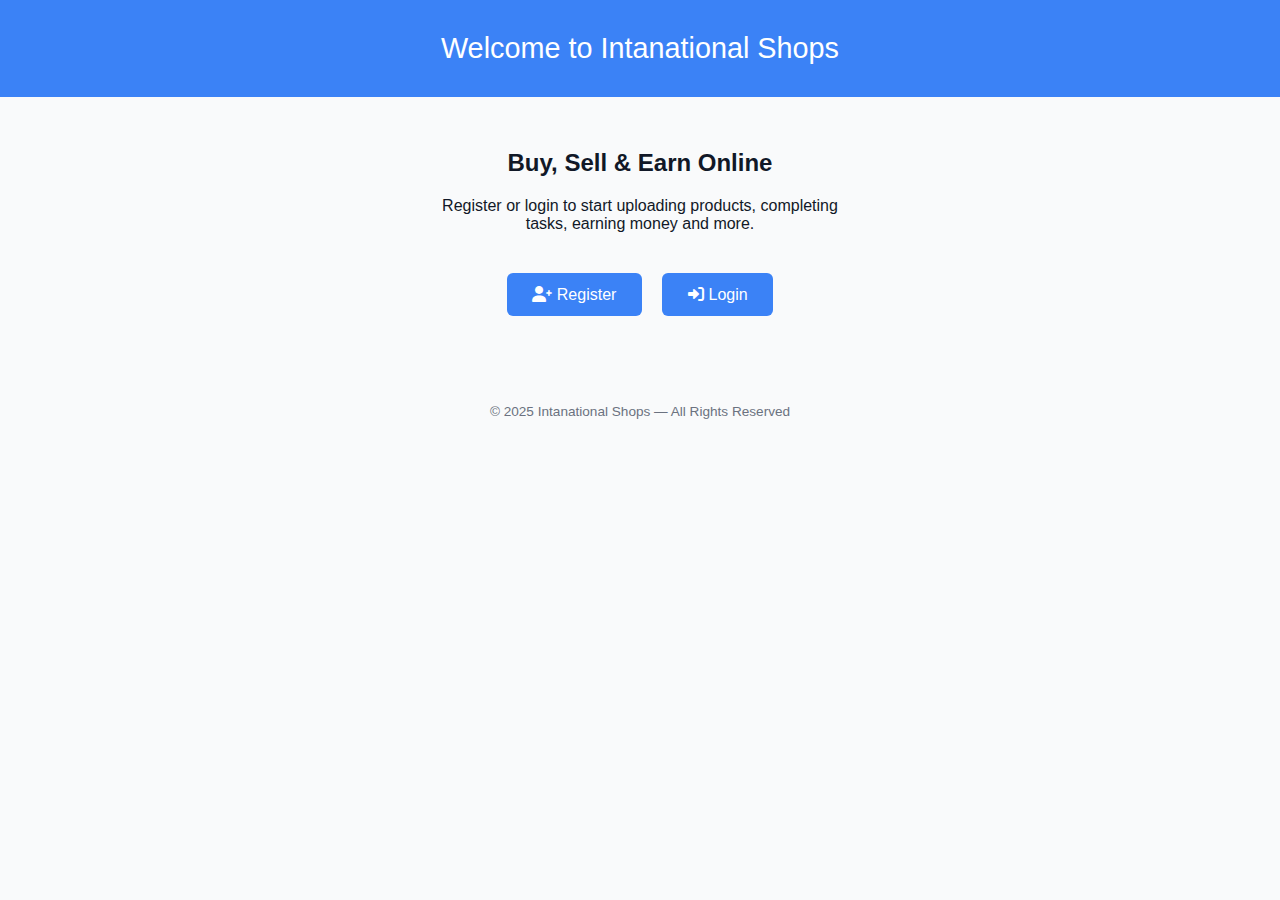
<file: index.html>
<!DOCTYPE html>
<html lang="en">
<head>
  <meta charset="UTF-8" />
  <title>Welcome | Intanational Shops</title>
  <meta name="viewport" content="width=device-width, initial-scale=1.0"/>
  <link rel="stylesheet" href="https://cdnjs.cloudflare.com/ajax/libs/font-awesome/6.0.0-beta3/css/all.min.css">
  <style>
    body {
      font-family: 'Segoe UI', sans-serif;
      background: #f9fafb;
      margin: 0;
      text-align: center;
      color: #111827;
    }
    header {
      background: #3b82f6;
      color: white;
      padding: 2rem 1rem;
      font-size: 1.8rem;
    }
    .intro {
      padding: 2rem 1rem;
    }
    .intro p {
      max-width: 400px;
      margin: 1rem auto;
      font-size: 1rem;
    }
    .btn-container {
      margin-top: 2rem;
    }
    .btn {
      background-color: #3b82f6;
      color: white;
      padding: 0.8rem 1.6rem;
      border: none;
      border-radius: 6px;
      margin: 0.5rem;
      font-size: 1rem;
      cursor: pointer;
    }
    .btn:hover {
      background-color: #2563eb;
    }
    footer {
      margin-top: 3rem;
      font-size: 0.85rem;
      color: #6b7280;
    }
  </style>
</head>
<body>

  <header>Welcome to Intanational Shops</header>

  <div class="intro">
    <h2>Buy, Sell & Earn Online</h2>
    <p>
      Register or login to start uploading products, completing tasks, earning money and more.
    </p>
    <div class="btn-container">
      <a href="register.html"><button class="btn"><i class="fas fa-user-plus"></i> Register</button></a>
      <a href="login.html"><button class="btn"><i class="fas fa-sign-in-alt"></i> Login</button></a>
    </div>
  </div>

  <footer>
    &copy; 2025 Intanational Shops — All Rights Reserved
  </footer>

</body>
</html>
</file>
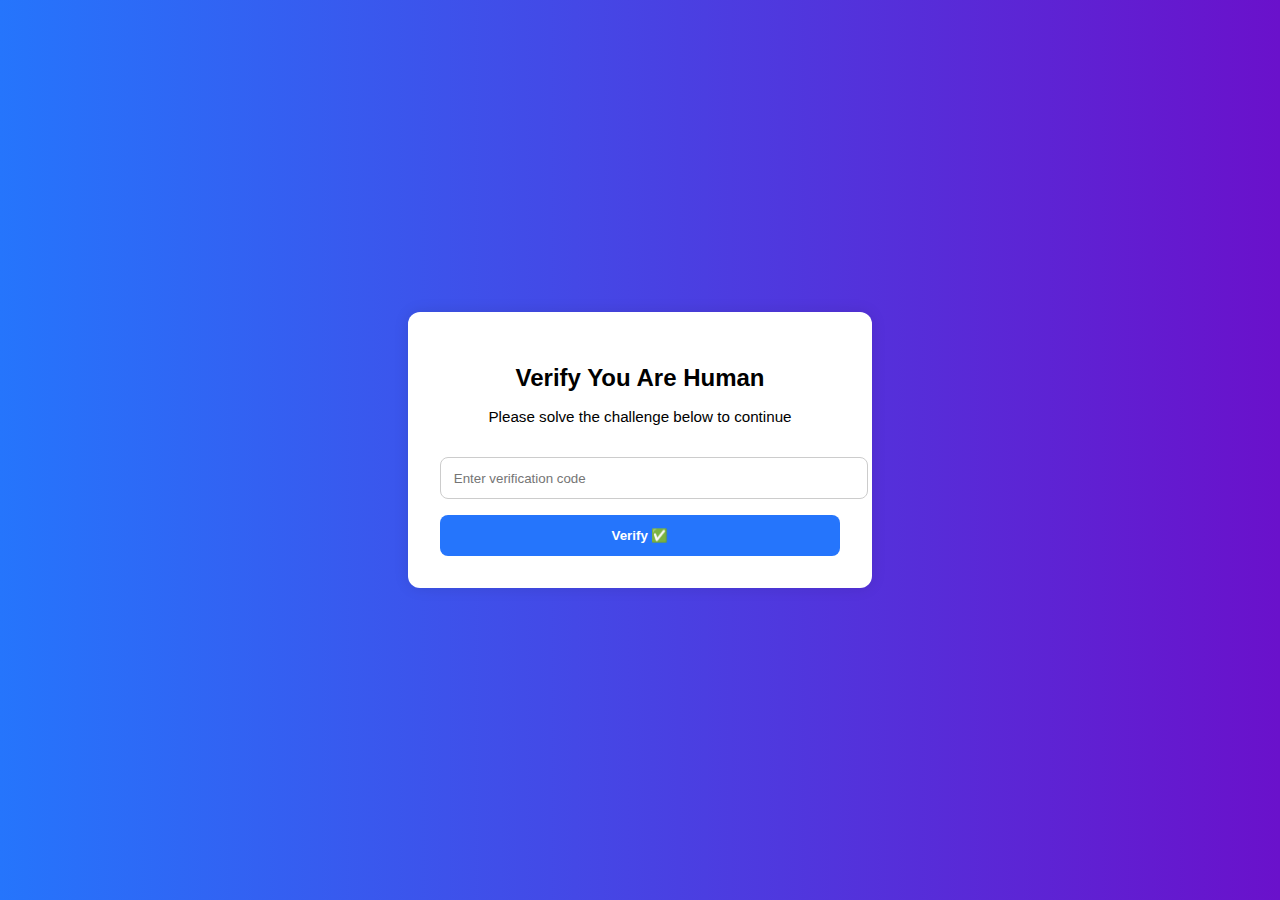
<file: verify.html>
<!DOCTYPE html>
<html lang="en">
<head>
  <meta charset="UTF-8" />
  <title>Verify | Intanational Shops</title>
  <meta name="viewport" content="width=device-width, initial-scale=1.0"/>
  <style>
    body {
      font-family: 'Segoe UI', sans-serif;
      background: linear-gradient(to right, #2575fc, #6a11cb);
      display: flex;
      justify-content: center;
      align-items: center;
      height: 100vh;
      margin: 0;
    }
    .container {
      background: #fff;
      padding: 2rem;
      border-radius: 12px;
      width: 90%;
      max-width: 400px;
      box-shadow: 0 0 15px rgba(0,0,0,0.1);
      text-align: center;
    }
    h2 {
      margin-bottom: 1rem;
    }
    p {
      font-size: 0.95rem;
      margin-bottom: 1.5rem;
    }
    input {
      width: 100%;
      padding: 0.8rem;
      margin: 0.5rem 0 1rem 0;
      border: 1px solid #ccc;
      border-radius: 8px;
    }
    button {
      width: 100%;
      padding: 0.8rem;
      background: #2575fc;
      color: white;
      border: none;
      border-radius: 8px;
      font-weight: bold;
      cursor: pointer;
    }
    button:hover {
      background: #1e63d8;
    }
  </style>
</head>
<body>
  <div class="container">
    <h2>Verify You Are Human</h2>
    <p>Please solve the challenge below to continue</p>
    <input type="text" placeholder="Enter verification code" required />
    <button onclick="alert('Verified!')">Verify ✅</button>
  </div>
</body>
</html>
</file>
